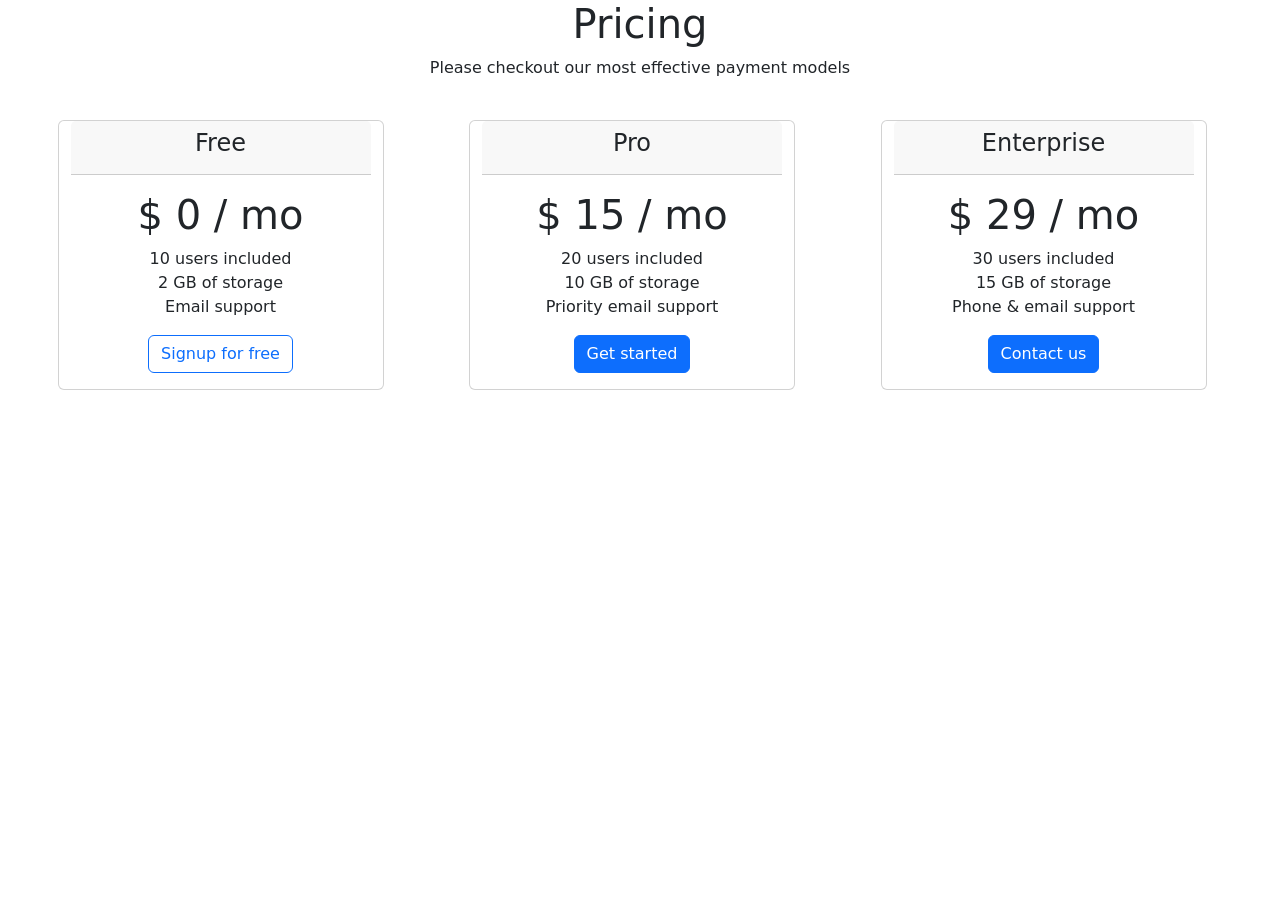
<file: Assignment Question/index.html>
<!DOCTYPE html>
<html lang="en">
<head>
    <meta charset="UTF-8">
    <meta name="viewport" content="width=device-width, initial-scale=1.0">
    <title>Document</title>
    <link href="https://cdn.jsdelivr.net/npm/bootstrap@5.3.8/dist/css/bootstrap.min.css" rel="stylesheet">
</head>
<body>
    <h1 class="text-center">Pricing</h1>
    <p class="text-center">Please checkout our most effective payment models</p>

    <br>

    <div class="row text-center justify-content-evenly">
    <div class="card col-sm-5 col-md-3 mb-3 me-3">
    <div class="card-header">
    <h4>Free</h4>
    </div>
    <div class="card-body">
    <h1 class="cadr-title">$ 0 / mo</h1>
    <ul class="list-unstyled">
    <li>10 users included</li>
    <li>2 GB of storage</li>
    <li>Email support</li>
    </ul> 
    <button href="#" class="btn btn-outline-primary">Signup for free</button>
    </div>
    </div>

    <div class="card col-sm-5 col-md-3 mb-3 me-3">
    <div class="card-header">
    <h4>Pro</h4>
    </div>
    <div class="card-body">
    <h1 class="cadr-title">$ 15 / mo</h1>
    <ul class="list-unstyled">
    <li>20 users included</li>
    <li>10 GB of storage</li>
    <li>Priority email support</li>
    </ul> 
    <button href="#" class="btn btn-primary">Get started</button>
    </div>
    </div>

    <div class="card col-sm-10 col-md-3 mb-3 me-3">
    <div class="card-header">
    <h4>Enterprise</h4>
    </div>
    <div class="card-body">
    <h1 class="cadr-title">$ 29 / mo</h1>
    <ul class="list-unstyled">
    <li>30 users included</li>
    <li>15 GB of storage</li>
    <li>Phone & email support</li>
    </ul> 
    <button href="#" class="btn btn-primary">Contact us</button>
    </div>
    </div>
    </div>



    <script src="https://cdn.jsdelivr.net/npm/bootstrap@5.3.8/dist/js/bootstrap.bundle.min.js"></script>
</body>
</html>
</file>
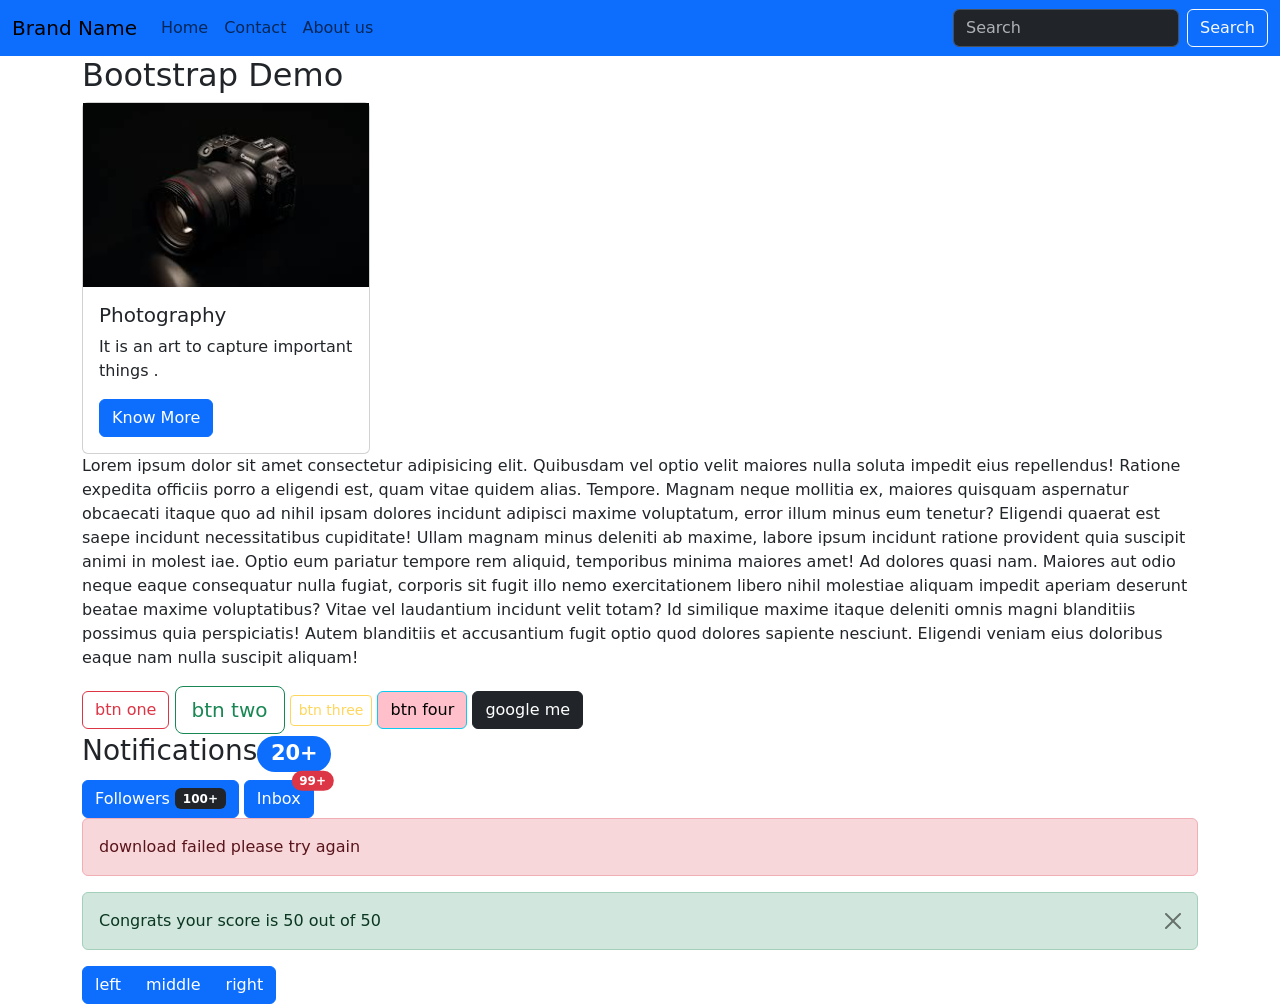
<file: Components/index.html>
<!DOCTYPE html>
<html lang="en">
<head>
    <meta charset="UTF-8">
    <meta name="viewport" content="width=device-width, initial-scale=1.0">
    <title>Bootstrap CSS</title>
    <link href="https://cdn.jsdelivr.net/npm/bootstrap@5.3.8/dist/css/bootstrap.min.css"
    rel="stylesheet">
    <link href="style.css" rel="stylesheet">
</head>
<body>
    <nav class="navbar  bg-primary   navbar-expand-lg">
        <div class="container-fluid">
            <a href="#" class="navbar-brand">Brand Name</a>
            <button class="navbar-toggler" data-bs-toggle="collapse" data-bs-target="#navbarTogglerDemo03">
                <span class="navbar-toggler-icon"></span>

            </button>
            <div class="collapse navbar-collapse" id="navbarTogglerDemo03">


          <div class="navbar-nav">
            <a class="nav-link" href="#">Home</a>
            <a class="nav-link" href="#">Contact</a>
            <a class="nav-link" href="#">About us</a>
          </div>
        </div>
        <form class="d-flex" >
        <input class="form-control me-2" type="search" placeholder="Search"  data-bs-theme="dark">
        <button class="btn btn-outline-light" type="submit">Search</button>

        </form>
        </div>
       
    </nav>
    <div class="container">
        <h2>Bootstrap Demo</h2>



    <div class="card" style="width: 18rem;">
        <img class="cadr-image-top" src="image.jpg" alt="#">
        <div class="card-body">
            <h5 class="card-title">Photography</h5>
            <p class="card-text">It is an art to capture important things .</p>
            <a href="#" class="btn btn-primary">Know More</a>

        </div>
    </div>








        <p>Lorem ipsum dolor sit amet consectetur adipisicing elit. Quibusdam vel optio velit maiores
        nulla soluta impedit eius repellendus! Ratione expedita officiis porro a eligendi est, quam 
        vitae quidem alias. Tempore.
        Magnam neque mollitia ex, maiores quisquam aspernatur obcaecati itaque quo ad nihil ipsam dolores
        incidunt adipisci maxime voluptatum, error illum minus eum tenetur? Eligendi quaerat est saepe incidunt
        necessitatibus cupiditate!
        Ullam magnam minus deleniti ab maxime, labore ipsum incidunt ratione provident quia suscipit animi in molest
        iae. Optio eum pariatur tempore rem aliquid, temporibus minima maiores amet! Ad dolores quasi nam.
        Maiores aut odio neque eaque consequatur nulla fugiat, corporis sit fugit illo nemo exercitationem
        libero nihil molestiae aliquam impedit aperiam deserunt beatae maxime voluptatibus? Vitae vel laudantium
        incidunt velit totam?
        Id similique maxime itaque deleniti omnis magni blanditiis possimus quia perspiciatis! Autem blanditiis et 
        accusantium fugit optio quod dolores sapiente nesciunt. Eligendi veniam eius doloribus eaque nam nulla
        suscipit aliquam!
        </p>
        <button type="button" class="btn btn-outline-danger">btn one</button>
        <button type="button" class="btn btn-outline-success btn-lg">btn two</button>
        <button type="button" class="btn btn-outline-warning btn-sm  disabled">btn three</button>
        <button type="button" class="btn btn-info">btn four</button> 
        <a href="#" class="btn btn-dark">google me</a> 
        <br>
        <h3>Notifications<span class="badge bg-primary rounded-pill">20+</span></h3>
    <button class="btn btn-primary"> Followers
        <span class="badge bg-dark">100+</span>
    </button>    
    
    <button type="button" class="btn btn-primary position-relative">
  Inbox
  <span class="position-absolute top-0 start-100 translate-middle badge rounded-pill bg-danger">
    99+
    <span class="visually-hidden">unread messages</span>
  </span>
</button>


    <div class="alert alert-danger" role="alert">download failed please try again</div>
    <div class="alert alert-success alert-dismissible" role="alert">
        Congrats your score is 50 out of 50
    <button class="btn btn-close"  data-bs-dismiss="alert"></button></div>


    <div class="btn-group " role="group">
        <button class="btn btn-primary">left</button>
        <button class="btn btn-primary">middle</button>
        <button class="btn btn-primary">right</button>
    </div>

    </div>

    

    <script src="https://cdn.jsdelivr.net/npm/bootstrap@5.3.8/dist/js/bootstrap.bundle.min.js"></script>
</body>
</html>
</file>
<file: Components/style.css>
/* .container-fluid{
    background-color: yellow;
} */

.btn-info{
    background-color:pink
     ;
}
</file>
